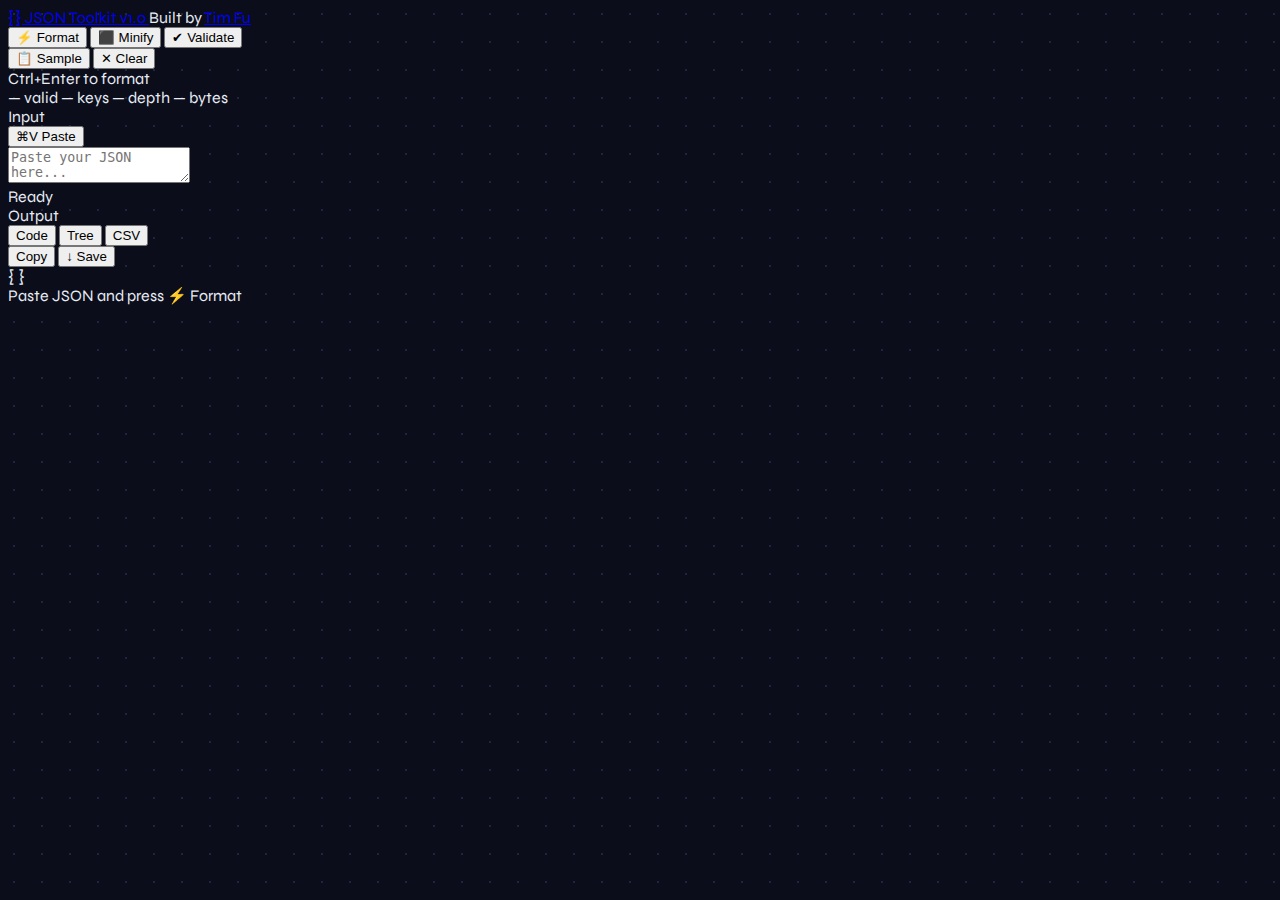
<file: index.html>
<!doctype html>
<html lang="en">
  <head>
    <meta charset="UTF-8" />
    <meta name="viewport" content="width=device-width, initial-scale=1.0" />
    <title>JSON Toolkit — by Tim Fu</title>

    <link rel="preconnect" href="https://fonts.googleapis.com" />
    <link rel="preconnect" href="https://fonts.gstatic.com" crossorigin />
    <link
      href="https://fonts.googleapis.com/css2?family=Syne:wght@400;700;800&family=Fira+Code:wght@400;500&display=swap"
      rel="stylesheet"
    />

    <link rel="stylesheet" href="style.css" />
  </head>
  <body>
    <header>
      <a class="logo" href="#">
        <span class="logo-brace">{}</span>
        <span class="logo-name">JSON Toolkit</span>
        <span class="logo-badge">v1.0</span>
      </a>
      <span class="header-meta">
        Built by <a href="https://github.com/timfu" target="_blank">Tim Fu</a>
      </span>
    </header>

    <div class="layout">
      <div class="toolbar">
        <button class="btn btn-primary" onclick="doFormat()">⚡ Format</button>
        <button class="btn" onclick="doMinify()">⬛ Minify</button>
        <button class="btn" onclick="doValidate()">✔ Validate</button>
        <div class="toolbar-sep"></div>
        <button class="btn" onclick="loadSample()">📋 Sample</button>
        <button class="btn" onclick="clearAll()">✕ Clear</button>
        <div class="toolbar-sep"></div>
        <span class="shortcut-hint">Ctrl+Enter to format</span>
        <div class="stat-pills">
          <span class="stat-pill" id="stat-valid">— valid</span>
          <span class="stat-pill" id="stat-keys">— keys</span>
          <span class="stat-pill" id="stat-depth">— depth</span>
          <span class="stat-pill" id="stat-size">— bytes</span>
        </div>
      </div>

      <div class="pane">
        <div class="pane-header">
          Input
          <div class="pane-header-actions">
            <button class="icon-btn" onclick="pasteFromClipboard()">
              ⌘V Paste
            </button>
          </div>
        </div>
        <textarea
          id="input"
          spellcheck="false"
          placeholder="Paste your JSON here..."
        ></textarea>
        <div id="status" class="idle">Ready</div>
      </div>

      <div class="pane">
        <div class="pane-header">
          Output
          <div class="pane-header-actions">
            <div class="view-tabs">
              <button
                class="tab active"
                id="tab-format"
                onclick="switchTab('format')"
              >
                Code
              </button>
              <button class="tab" id="tab-tree" onclick="switchTab('tree')">
                Tree
              </button>
              <button class="tab" id="tab-csv" onclick="switchTab('csv')">
                CSV
              </button>
            </div>
            <div class="toolbar-sep"></div>
            <button class="icon-btn" onclick="copyOutput()">Copy</button>
            <button class="icon-btn" onclick="downloadOutput()">↓ Save</button>
          </div>
        </div>
        <div id="output-container">
          <div class="empty-state" id="empty-state">
            <div class="empty-brace">{ }</div>
            <div class="empty-hint">Paste JSON and press ⚡ Format</div>
          </div>
          <div id="output" style="display: none"></div>
        </div>
      </div>
    </div>

    <div id="toast"></div>

    <script src="script.js"></script>
  </body>
</html>
</file>
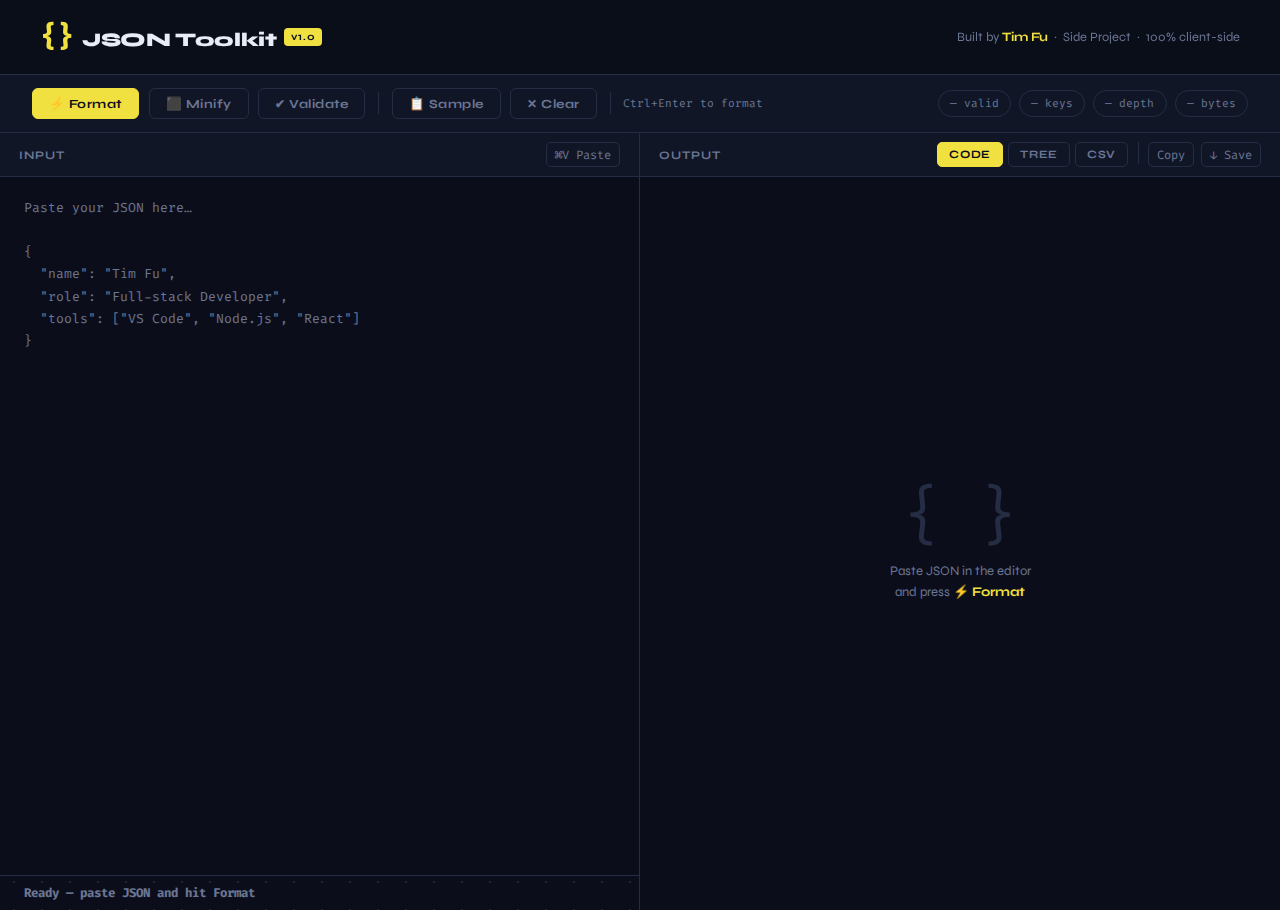
<file: json-toolkit.html>
<!DOCTYPE html>
<html lang="en">
<head>
  <meta charset="UTF-8" />
  <meta name="viewport" content="width=device-width, initial-scale=1.0" />
  <title>JSON Toolkit — by Tim Fu</title>

  <!--
  ╔══════════════════════════════════════════════════════════╗
  ║  JSON TOOLKIT — A developer utility Side Project         ║
  ║  Author  : Tim Fu                                        ║
  ║  Stack   : Vanilla HTML / CSS / JS  (zero dependencies)  ║
  ║  Deploy  : GitHub Pages ready (single file)              ║
  ╚══════════════════════════════════════════════════════════╝

  Features:
    1. Format / Minify JSON
    2. Validate with human-readable errors
    3. Interactive collapsible tree viewer
    4. JSON ↔ CSV converter
    5. Key statistics (depth, keys, size)
    6. Copy / Download output
  -->

  <link rel="preconnect" href="https://fonts.googleapis.com" />
  <link rel="preconnect" href="https://fonts.gstatic.com" crossorigin />
  <!-- Chosen fonts: "Syne" (bold display) + "Fira Code" (monospace code) -->
  <link href="https://fonts.googleapis.com/css2?family=Syne:wght@400;700;800&family=Fira+Code:wght@400;500&display=swap" rel="stylesheet" />

  <style>
    /* ─────────────────────────────────────────────
       DESIGN TOKENS
       A dark "terminal-meets-editorial" aesthetic:
       deep navy background, acid yellow accent.
    ───────────────────────────────────────────── */
    :root {
      --bg:        #0b0e1a;       /* deep navy canvas */
      --surface:   #111627;       /* card / panel */
      --surface2:  #1a2035;       /* hover state */
      --border:    #252d45;
      --accent:    #f0e040;       /* acid yellow — the hero colour */
      --accent2:   #40e0c8;       /* teal — secondary accent */
      --danger:    #ff4d6d;
      --success:   #3ddc84;
      --text:      #e8ecf5;
      --muted:     #6b7694;

      /* JSON syntax colours */
      --j-key:     #7dd3fc;       /* sky blue */
      --j-str:     #86efac;       /* green */
      --j-num:     #fbbf24;       /* amber */
      --j-bool:    #c084fc;       /* purple */
      --j-null:    #fb7185;       /* rose */

      --radius:    10px;
      --mono: 'Fira Code', 'Cascadia Code', monospace;
      --sans: 'Syne', sans-serif;
    }

    /* ── Reset ── */
    *, *::before, *::after { box-sizing: border-box; margin: 0; padding: 0; }

    body {
      font-family: var(--sans);
      background: var(--bg);
      color: var(--text);
      min-height: 100vh;
      /* subtle dot-grid texture for depth */
      background-image: radial-gradient(circle, #1e2640 1px, transparent 1px);
      background-size: 28px 28px;
    }

    /* ── Header ── */
    header {
      display: flex;
      align-items: center;
      justify-content: space-between;
      padding: 1.4rem 2.5rem;
      border-bottom: 1px solid var(--border);
      background: rgba(11,14,26,.85);
      backdrop-filter: blur(12px);
      position: sticky;
      top: 0;
      z-index: 50;
    }

    .logo {
      display: flex;
      align-items: baseline;
      gap: .5rem;
      text-decoration: none;
    }
    /* Curly brace icon rendered in CSS */
    .logo-brace {
      font-size: 1.8rem;
      font-weight: 800;
      color: var(--accent);
      font-family: var(--mono);
      line-height: 1;
    }
    .logo-name {
      font-size: 1.2rem;
      font-weight: 800;
      color: var(--text);
      letter-spacing: -.02em;
    }
    .logo-badge {
      font-size: .65rem;
      font-weight: 700;
      background: var(--accent);
      color: var(--bg);
      padding: .15rem .4rem;
      border-radius: 4px;
      letter-spacing: .06em;
      align-self: center;
    }

    /* Author link in top-right */
    .header-meta {
      font-size: .8rem;
      color: var(--muted);
    }
    .header-meta a {
      color: var(--accent);
      text-decoration: none;
      font-weight: 700;
    }
    .header-meta a:hover { text-decoration: underline; }

    /* ── Main layout ── */
    .layout {
      display: grid;
      /* Two equal columns with a thin gutter */
      grid-template-columns: 1fr 1fr;
      grid-template-rows: auto 1fr;
      gap: 0;
      height: calc(100vh - 65px);
    }

    /* ── Toolbar (spans both columns) ── */
    .toolbar {
      grid-column: 1 / -1;
      display: flex;
      align-items: center;
      gap: .6rem;
      padding: .8rem 2rem;
      border-bottom: 1px solid var(--border);
      background: var(--surface);
      flex-wrap: wrap;
    }

    /* Tab-style action buttons */
    .btn {
      font-family: var(--sans);
      font-size: .78rem;
      font-weight: 700;
      letter-spacing: .04em;
      padding: .45rem 1rem;
      border-radius: 6px;
      border: 1.5px solid var(--border);
      background: transparent;
      color: var(--muted);
      cursor: pointer;
      transition: all .2s;
      white-space: nowrap;
    }
    .btn:hover {
      border-color: var(--accent);
      color: var(--accent);
      background: rgba(240,224,64,.08);
    }
    /* Primary CTA */
    .btn-primary {
      background: var(--accent);
      border-color: var(--accent);
      color: var(--bg);
    }
    .btn-primary:hover {
      background: #ffe800;
      border-color: #ffe800;
      color: var(--bg);
    }
    .btn-danger  { --accent: var(--danger); }
    .btn-success { --accent: var(--success); }

    .toolbar-sep {
      width: 1px;
      height: 22px;
      background: var(--border);
      margin: 0 .2rem;
    }

    /* Stats pill row */
    .stat-pills {
      display: flex;
      gap: .5rem;
      margin-left: auto;
      flex-wrap: wrap;
    }
    .stat-pill {
      font-family: var(--mono);
      font-size: .7rem;
      padding: .3rem .7rem;
      border-radius: 20px;
      border: 1px solid var(--border);
      color: var(--muted);
      white-space: nowrap;
    }
    /* Highlighted stat pills when JSON is valid */
    .stat-pill.active {
      border-color: var(--accent2);
      color: var(--accent2);
      background: rgba(64,224,200,.07);
    }

    /* ── Pane (editor / output) ── */
    .pane {
      display: flex;
      flex-direction: column;
      border-right: 1px solid var(--border);
      overflow: hidden;
    }
    .pane:last-child { border-right: none; }

    .pane-header {
      display: flex;
      align-items: center;
      justify-content: space-between;
      padding: .6rem 1.2rem;
      background: var(--surface);
      border-bottom: 1px solid var(--border);
      font-size: .72rem;
      font-weight: 700;
      letter-spacing: .08em;
      color: var(--muted);
      text-transform: uppercase;
    }
    .pane-header-actions { display: flex; gap: .4rem; }

    /* Small icon buttons in pane header */
    .icon-btn {
      background: none;
      border: 1px solid var(--border);
      border-radius: 5px;
      color: var(--muted);
      cursor: pointer;
      font-size: .75rem;
      padding: .2rem .5rem;
      transition: all .15s;
      font-family: var(--mono);
    }
    .icon-btn:hover {
      border-color: var(--accent);
      color: var(--accent);
    }

    /* ── Input textarea ── */
    textarea#input {
      flex: 1;
      width: 100%;
      background: var(--bg);
      border: none;
      color: var(--text);
      font-family: var(--mono);
      font-size: .82rem;
      line-height: 1.7;
      padding: 1.2rem 1.5rem;
      resize: none;
      outline: none;
      tab-size: 2;
    }
    textarea#input::placeholder { color: var(--muted); }

    /* ── Output panel (formatted / tree / csv) ── */
    #output-container {
      flex: 1;
      overflow: auto;
      background: var(--bg);
      padding: 1rem 1.5rem;
    }

    /* Pre-formatted code output */
    #output {
      font-family: var(--mono);
      font-size: .82rem;
      line-height: 1.8;
      white-space: pre-wrap;
      word-break: break-all;
    }

    /* ── Error / status banner ── */
    #status {
      padding: .55rem 1.5rem;
      font-size: .78rem;
      font-weight: 700;
      font-family: var(--mono);
      border-top: 1px solid var(--border);
      min-height: 34px;
    }
    #status.ok    { color: var(--success); background: rgba(61,220,132,.07); }
    #status.error { color: var(--danger);  background: rgba(255,77,109,.07); }
    #status.idle  { color: var(--muted); }

    /* ── JSON syntax highlight colours ── */
    .j-key  { color: var(--j-key);  }
    .j-str  { color: var(--j-str);  }
    .j-num  { color: var(--j-num);  }
    .j-bool { color: var(--j-bool); }
    .j-null { color: var(--j-null); }
    .j-brace{ color: var(--muted);  }  /* { } [ ] */

    /* ── Tree viewer ── */
    .tree-node { margin-left: 1.2rem; border-left: 1px dashed var(--border); padding-left: .8rem; }
    .tree-node:hover > .tree-row { background: var(--surface2); border-radius: 4px; }

    .tree-row {
      display: flex;
      align-items: baseline;
      gap: .4rem;
      cursor: pointer;
      padding: .1rem .3rem;
      border-radius: 4px;
      user-select: none;
    }
    .tree-toggle {
      font-family: var(--mono);
      font-size: .7rem;
      color: var(--accent);
      width: .9rem;
      flex-shrink: 0;
    }
    .tree-key   { color: var(--j-key);  font-size: .8rem; font-family: var(--mono); }
    .tree-colon { color: var(--muted);  font-size: .8rem; font-family: var(--mono); }
    .tree-type  { font-size: .65rem; padding: .1rem .35rem; border-radius: 4px; background: var(--border); color: var(--muted); font-family: var(--mono); }
    .tree-children { /* shown/hidden by JS */ }
    .tree-children.collapsed { display: none; }

    /* ── CSV output table ── */
    .csv-table-wrap { overflow: auto; }
    table.csv-table {
      border-collapse: collapse;
      font-family: var(--mono);
      font-size: .78rem;
      width: 100%;
    }
    .csv-table th {
      background: var(--surface2);
      color: var(--accent);
      padding: .45rem .8rem;
      text-align: left;
      border: 1px solid var(--border);
      white-space: nowrap;
    }
    .csv-table td {
      padding: .4rem .8rem;
      border: 1px solid var(--border);
      color: var(--text);
      max-width: 220px;
      overflow: hidden;
      text-overflow: ellipsis;
      white-space: nowrap;
    }
    .csv-table tr:nth-child(even) td { background: var(--surface); }

    /* ── Tab switcher (Format / Tree / CSV) ── */
    .view-tabs {
      display: flex;
      gap: .3rem;
    }
    .tab {
      font-family: var(--sans);
      font-size: .7rem;
      font-weight: 700;
      letter-spacing: .06em;
      padding: .25rem .7rem;
      border-radius: 5px;
      border: 1px solid var(--border);
      background: transparent;
      color: var(--muted);
      cursor: pointer;
      transition: all .2s;
      text-transform: uppercase;
    }
    .tab.active {
      background: var(--accent);
      border-color: var(--accent);
      color: var(--bg);
    }
    .tab:hover:not(.active) {
      border-color: var(--accent);
      color: var(--accent);
    }

    /* ── Empty state placeholder ── */
    .empty-state {
      display: flex;
      flex-direction: column;
      align-items: center;
      justify-content: center;
      height: 100%;
      gap: .8rem;
      color: var(--muted);
    }
    .empty-brace {
      font-size: 4rem;
      font-family: var(--mono);
      color: var(--border);
      line-height: 1;
    }
    .empty-hint { font-size: .82rem; text-align: center; line-height: 1.6; }

    /* ── Toast notification ── */
    #toast {
      position: fixed;
      bottom: 1.5rem;
      right: 1.5rem;
      background: var(--accent);
      color: var(--bg);
      font-weight: 700;
      font-size: .82rem;
      padding: .6rem 1.2rem;
      border-radius: 8px;
      opacity: 0;
      pointer-events: none;
      transition: opacity .25s;
      z-index: 99;
    }
    #toast.show { opacity: 1; }

    /* ── Scrollbar styling ── */
    ::-webkit-scrollbar { width: 6px; height: 6px; }
    ::-webkit-scrollbar-track { background: transparent; }
    ::-webkit-scrollbar-thumb { background: var(--border); border-radius: 3px; }
    ::-webkit-scrollbar-thumb:hover { background: var(--muted); }

    /* ── Responsive: stack on narrow screens ── */
    @media (max-width: 780px) {
      .layout { grid-template-columns: 1fr; height: auto; }
      .pane { min-height: 40vh; }
      .stat-pills { margin-left: 0; }
      header { padding: 1rem 1.2rem; }
      .toolbar { padding: .6rem 1rem; }
    }
  </style>
</head>
<body>

<!-- ═══════════════════════════════════════
     HEADER
     Logo + author info
═══════════════════════════════════════ -->
<header>
  <a class="logo" href="#">
    <span class="logo-brace">{}</span>
    <span class="logo-name">JSON Toolkit</span>
    <span class="logo-badge">v1.0</span>
  </a>
  <span class="header-meta">
    Built by <a href="https://github.com/timfu" target="_blank">Tim Fu</a>
    &nbsp;·&nbsp; Side Project &nbsp;·&nbsp; 100% client-side
  </span>
</header>


<!-- ═══════════════════════════════════════
     MAIN LAYOUT
═══════════════════════════════════════ -->
<div class="layout">

  <!-- ── TOOLBAR ─────────────────────────── -->
  <div class="toolbar">

    <!-- Primary actions -->
    <button class="btn btn-primary" onclick="doFormat()">⚡ Format</button>
    <button class="btn" onclick="doMinify()">⬛ Minify</button>
    <button class="btn" onclick="doValidate()">✔ Validate</button>

    <div class="toolbar-sep"></div>

    <!-- Utilities -->
    <button class="btn" onclick="loadSample()">📋 Sample</button>
    <button class="btn" onclick="clearAll()">✕ Clear</button>

    <div class="toolbar-sep"></div>

    <!-- Keyboard shortcut hint -->
    <span style="font-size:.7rem;color:var(--muted);font-family:var(--mono);">
      Ctrl+Enter to format
    </span>

    <!-- Stats pills — updated after each parse -->
    <div class="stat-pills">
      <span class="stat-pill" id="stat-valid">— valid</span>
      <span class="stat-pill" id="stat-keys">— keys</span>
      <span class="stat-pill" id="stat-depth">— depth</span>
      <span class="stat-pill" id="stat-size">— bytes</span>
    </div>
  </div>

  <!-- ══════════════════════════════════════
       LEFT PANE — Input
  ══════════════════════════════════════ -->
  <div class="pane">
    <div class="pane-header">
      Input
      <div class="pane-header-actions">
        <button class="icon-btn" onclick="pasteFromClipboard()" title="Paste">⌘V Paste</button>
      </div>
    </div>

    <!--
      The raw input textarea.
      All user JSON goes here before processing.
    -->
    <textarea
      id="input"
      spellcheck="false"
      autocomplete="off"
      placeholder='Paste your JSON here…

{
  "name": "Tim Fu",
  "role": "Full-stack Developer",
  "tools": ["VS Code", "Node.js", "React"]
}'
    ></textarea>

    <!-- Status bar: shows parse errors or success -->
    <div id="status" class="idle">Ready — paste JSON and hit Format</div>
  </div>


  <!-- ══════════════════════════════════════
       RIGHT PANE — Output
  ══════════════════════════════════════ -->
  <div class="pane">
    <div class="pane-header">
      Output
      <div class="pane-header-actions">
        <!-- View mode tabs -->
        <div class="view-tabs">
          <button class="tab active" id="tab-format" onclick="switchTab('format')">Code</button>
          <button class="tab"        id="tab-tree"   onclick="switchTab('tree')">Tree</button>
          <button class="tab"        id="tab-csv"    onclick="switchTab('csv')">CSV</button>
        </div>

        <div class="toolbar-sep"></div>

        <button class="icon-btn" onclick="copyOutput()" title="Copy">Copy</button>
        <button class="icon-btn" onclick="downloadOutput()" title="Download">↓ Save</button>
      </div>
    </div>

    <!--
      The output container renders one of three views:
        - formatted (syntax-highlighted code)
        - tree (collapsible nodes)
        - csv (table preview)
    -->
    <div id="output-container">
      <!-- Default empty state -->
      <div class="empty-state" id="empty-state">
        <div class="empty-brace">{ }</div>
        <div class="empty-hint">
          Paste JSON in the editor<br>and press <strong style="color:var(--accent)">⚡ Format</strong>
        </div>
      </div>
      <!-- Populated by JS -->
      <div id="output" style="display:none;"></div>
    </div>
  </div>

</div><!-- /.layout -->


<!-- Toast notification element -->
<div id="toast"></div>


<!-- ═══════════════════════════════════════
     JAVASCRIPT
     All logic is in one self-contained block.
     Zero external libraries.
═══════════════════════════════════════ -->
<script>
/*
 * ─────────────────────────────────────────
 *  STATE
 * ─────────────────────────────────────────
 */
let parsedData  = null;  // Last successfully parsed JSON object
let currentTab  = 'format'; // 'format' | 'tree' | 'csv'
let currentMode = 'format'; // last action: 'format' | 'minify'

/*
 * ─────────────────────────────────────────
 *  KEYBOARD SHORTCUT
 *  Ctrl+Enter (or Cmd+Enter) triggers Format
 * ─────────────────────────────────────────
 */
document.getElementById('input').addEventListener('keydown', (e) => {
  if ((e.ctrlKey || e.metaKey) && e.key === 'Enter') {
    e.preventDefault();
    doFormat();
  }
});

/*
 * ─────────────────────────────────────────
 *  CORE ACTIONS
 * ─────────────────────────────────────────
 */

/** FORMAT — pretty-print with 2-space indent */
function doFormat() {
  const raw = document.getElementById('input').value.trim();
  if (!raw) { setStatus('idle', 'Nothing to format.'); return; }

  const result = tryParse(raw);
  if (!result.ok) { setStatus('error', '✗ ' + result.error); return; }

  parsedData  = result.data;
  currentMode = 'format';
  const formatted = JSON.stringify(parsedData, null, 2);

  showEmptyState(false);
  updateStats(raw, parsedData);

  // Re-render whichever tab is active
  renderCurrentTab(formatted);
  setStatus('ok', '✓ Valid JSON — formatted successfully');
}

/** MINIFY — strip all whitespace */
function doMinify() {
  const raw = document.getElementById('input').value.trim();
  if (!raw) { setStatus('idle', 'Nothing to minify.'); return; }

  const result = tryParse(raw);
  if (!result.ok) { setStatus('error', '✗ ' + result.error); return; }

  parsedData  = result.data;
  currentMode = 'minify';
  const minified = JSON.stringify(parsedData);

  showEmptyState(false);
  updateStats(raw, parsedData);

  // Always show Code tab for minified output (tree/csv still work via format)
  switchTab('format');
  document.getElementById('output').innerHTML = escapeHtml(minified);
  setStatus('ok', `✓ Minified — ${minified.length} bytes`);
}

/** VALIDATE — parse and report only; don't change output */
function doValidate() {
  const raw = document.getElementById('input').value.trim();
  if (!raw) { setStatus('idle', 'Paste JSON first.'); return; }

  const result = tryParse(raw);
  if (result.ok) {
    parsedData = result.data;
    updateStats(raw, parsedData);
    setStatus('ok', `✓ Valid JSON — ${countKeys(parsedData)} keys, depth ${getDepth(parsedData)}`);
  } else {
    setStatus('error', '✗ ' + result.error);
  }
}

/** CLEAR — reset everything */
function clearAll() {
  document.getElementById('input').value = '';
  document.getElementById('output').innerHTML = '';
  document.getElementById('output').style.display = 'none';
  showEmptyState(true);
  parsedData = null;
  setStatus('idle', 'Cleared');
  resetStats();
}

/** SAMPLE — inject a rich demo JSON for quick testing */
function loadSample() {
  const sample = {
    developer: {
      name: "Tim Fu",
      role: "Full-stack Developer",
      location: "Taiwan",
      available: true,
      experience_years: 3,
      skills: {
        frontend: ["React", "Vue", "TypeScript", "TailwindCSS"],
        backend:  ["Node.js", "Python", "PostgreSQL", "Redis"],
        tools:    ["Docker", "Git", "CI/CD", "Linux"]
      },
      projects: [
        { name: "JSON Toolkit", type: "utility", stars: 42, live: true },
        { name: "LeetCode Quest", type: "game", stars: 18, live: false }
      ],
      contact: {
        github: "github.com/timfu",
        email:  null
      }
    }
  };
  document.getElementById('input').value = JSON.stringify(sample, null, 2);
  doFormat();
}

/*
 * ─────────────────────────────────────────
 *  VIEW TABS
 * ─────────────────────────────────────────
 */

/** Switch between Code / Tree / CSV views */
function switchTab(tab) {
  currentTab = tab;

  // Update tab button styles
  ['format', 'tree', 'csv'].forEach(t => {
    document.getElementById('tab-' + t).classList.toggle('active', t === tab);
  });

  if (!parsedData) return; // Nothing parsed yet — do nothing

  const formatted = JSON.stringify(parsedData, null, 2);
  renderCurrentTab(formatted);
}

/** Dispatch to the correct renderer */
function renderCurrentTab(formattedStr) {
  const out = document.getElementById('output');
  out.style.display = 'block';

  if (currentTab === 'format') {
    // Syntax-highlighted code view
    out.innerHTML = syntaxHighlight(formattedStr);
    out.className = '';

  } else if (currentTab === 'tree') {
    // Collapsible tree view
    out.innerHTML = '';
    out.className = '';
    out.appendChild(buildTree(parsedData, null));

  } else if (currentTab === 'csv') {
    // CSV table (only works when root is an array of objects)
    const result = buildCSVTable(parsedData);
    out.innerHTML  = result.html;
    out.className  = '';
    // Store raw CSV string for the download button
    out.dataset.csv = result.csv;
  }
}

/*
 * ─────────────────────────────────────────
 *  SYNTAX HIGHLIGHTING
 *  Converts a formatted JSON string into
 *  colour-coded HTML spans.
 * ─────────────────────────────────────────
 */
function syntaxHighlight(str) {
  // Regex matches each token type in order
  return str.replace(
    /("(?:[^"\\]|\\.)*")\s*:|  ("(?:[^"\\]|\\.)*")|(true|false)|(null)|(-?\d+(?:\.\d+)?(?:[eE][+-]?\d+)?)|([\{\}\[\]])/g,
    (match, key, str2, bool, nul, num, brace) => {
      if (key)   return `<span class="j-key">${escapeHtml(key)}</span>:`;
      if (str2)  return `<span class="j-str">${escapeHtml(str2)}</span>`;
      if (bool)  return `<span class="j-bool">${bool}</span>`;
      if (nul)   return `<span class="j-null">null</span>`;
      if (num)   return `<span class="j-num">${num}</span>`;
      if (brace) return `<span class="j-brace">${brace}</span>`;
      return match;
    }
  );
}

/*
 * ─────────────────────────────────────────
 *  TREE BUILDER
 *  Recursively builds collapsible DOM nodes.
 * ─────────────────────────────────────────
 */
function buildTree(data, key) {
  const wrapper = document.createElement('div');
  wrapper.className = 'tree-node';

  const row = document.createElement('div');
  row.className = 'tree-row';

  const toggle  = document.createElement('span');
  toggle.className = 'tree-toggle';

  const keyEl   = document.createElement('span');
  keyEl.className = 'tree-key';
  if (key !== null) keyEl.textContent = `"${key}"`;

  const colon   = document.createElement('span');
  colon.className = 'tree-colon';
  if (key !== null) colon.textContent = ': ';

  const typeTag = document.createElement('span');
  typeTag.className = 'tree-type';

  row.appendChild(toggle);
  if (key !== null) { row.appendChild(keyEl); row.appendChild(colon); }
  row.appendChild(typeTag);
  wrapper.appendChild(row);

  if (Array.isArray(data)) {
    // ── Array node ──
    typeTag.textContent = `array[${data.length}]`;
    toggle.textContent  = '▼';

    const children = document.createElement('div');
    children.className = 'tree-children';
    data.forEach((item, i) => children.appendChild(buildTree(item, i)));
    wrapper.appendChild(children);

    // Toggle collapse/expand on click
    row.addEventListener('click', () => toggleNode(toggle, children));

  } else if (data !== null && typeof data === 'object') {
    // ── Object node ──
    const keys = Object.keys(data);
    typeTag.textContent = `object{${keys.length}}`;
    toggle.textContent  = '▼';

    const children = document.createElement('div');
    children.className = 'tree-children';
    keys.forEach(k => children.appendChild(buildTree(data[k], k)));
    wrapper.appendChild(children);

    row.addEventListener('click', () => toggleNode(toggle, children));

  } else {
    // ── Leaf node ──
    toggle.textContent = '·';
    const valEl = document.createElement('span');

    if (data === null)            { valEl.className = 'j-null'; valEl.textContent = 'null'; }
    else if (typeof data === 'boolean') { valEl.className = 'j-bool'; valEl.textContent = String(data); }
    else if (typeof data === 'number')  { valEl.className = 'j-num';  valEl.textContent = String(data); }
    else                                { valEl.className = 'j-str';  valEl.textContent = `"${data}"`; }

    typeTag.textContent = typeof data;
    row.appendChild(valEl);
  }

  return wrapper;
}

/** Toggle a tree node between expanded and collapsed */
function toggleNode(toggleEl, childrenEl) {
  const collapsed = childrenEl.classList.toggle('collapsed');
  toggleEl.textContent = collapsed ? '▶' : '▼';
}

/*
 * ─────────────────────────────────────────
 *  CSV CONVERTER
 *  Converts a JSON array-of-objects into an
 *  HTML preview table + downloadable CSV text.
 *  Non-array inputs show a helpful message.
 * ─────────────────────────────────────────
 */
function buildCSVTable(data) {
  // Must be a non-empty array
  if (!Array.isArray(data) || data.length === 0) {
    return {
      html: `<div class="empty-state" style="height:200px">
               <div class="empty-brace">[ ]</div>
               <div class="empty-hint">CSV view requires a JSON <strong>array of objects</strong>.<br>Try the sample data.</div>
             </div>`,
      csv: ''
    };
  }

  // Collect all unique keys (column headers) from every row
  const headers = [...new Set(data.flatMap(row => Object.keys(row)))];

  // Build CSV string
  const csvLines = [
    headers.map(h => `"${h}"`).join(','),
    ...data.map(row =>
      headers.map(h => {
        const val = row[h] == null ? '' : String(row[h]);
        return `"${val.replace(/"/g, '""')}"`; // escape quotes
      }).join(',')
    )
  ];
  const csv = csvLines.join('\n');

  // Build HTML table
  const html = `
    <div class="csv-table-wrap">
      <table class="csv-table">
        <thead><tr>${headers.map(h => `<th>${escapeHtml(h)}</th>`).join('')}</tr></thead>
        <tbody>
          ${data.map(row =>
            `<tr>${headers.map(h => {
              const v = row[h];
              const display = v == null ? '<span style="color:var(--muted)">null</span>' : escapeHtml(String(v));
              return `<td>${display}</td>`;
            }).join('')}</tr>`
          ).join('')}
        </tbody>
      </table>
    </div>`;

  return { html, csv };
}

/*
 * ─────────────────────────────────────────
 *  STATS BAR
 *  Counts keys, measures depth, reports size.
 * ─────────────────────────────────────────
 */
function updateStats(rawStr, data) {
  const keys    = countKeys(data);
  const depth   = getDepth(data);
  const bytes   = new Blob([rawStr]).size;

  const fmt = (n) => n >= 1024 ? `${(n/1024).toFixed(1)}kb` : `${n}b`;

  setStat('stat-valid', '✓ valid',       true);
  setStat('stat-keys',  `${keys} keys`,  true);
  setStat('stat-depth', `${depth} deep`, true);
  setStat('stat-size',  fmt(bytes),      true);
}

function resetStats() {
  setStat('stat-valid', '— valid',  false);
  setStat('stat-keys',  '— keys',   false);
  setStat('stat-depth', '— depth',  false);
  setStat('stat-size',  '— bytes',  false);
}

function setStat(id, text, active) {
  const el = document.getElementById(id);
  el.textContent = text;
  el.classList.toggle('active', active);
}

/** Recursively count all keys in the object tree */
function countKeys(data) {
  if (data === null || typeof data !== 'object') return 0;
  if (Array.isArray(data)) return data.reduce((s, v) => s + countKeys(v), 0);
  return Object.keys(data).length +
         Object.values(data).reduce((s, v) => s + countKeys(v), 0);
}

/** Recursively find maximum nesting depth */
function getDepth(data) {
  if (data === null || typeof data !== 'object') return 0;
  if (Array.isArray(data)) return 1 + Math.max(0, ...data.map(getDepth));
  const vals = Object.values(data);
  return 1 + (vals.length ? Math.max(...vals.map(getDepth)) : 0);
}

/*
 * ─────────────────────────────────────────
 *  CLIPBOARD & FILE OPERATIONS
 * ─────────────────────────────────────────
 */

/** Copy the current output text to the clipboard */
async function copyOutput() {
  const out = document.getElementById('output');
  const text = currentTab === 'csv'
    ? out.dataset.csv                    // CSV: copy raw CSV text
    : out.innerText;                     // Code/Tree: copy text content

  if (!text) { toast('Nothing to copy'); return; }
  try {
    await navigator.clipboard.writeText(text);
    toast('Copied ✓');
  } catch {
    toast('Copy failed');
  }
}

/** Paste clipboard content into the input textarea */
async function pasteFromClipboard() {
  try {
    const text = await navigator.clipboard.readText();
    document.getElementById('input').value = text;
    doFormat(); // Auto-format on paste
  } catch {
    toast('Paste failed — use Ctrl+V instead');
  }
}

/** Download the output as .json or .csv */
function downloadOutput() {
  const out = document.getElementById('output');

  let content, filename, mime;
  if (currentTab === 'csv' && out.dataset.csv) {
    content  = out.dataset.csv;
    filename = 'output.csv';
    mime     = 'text/csv';
  } else if (parsedData) {
    const indent = currentMode === 'minify' ? 0 : 2;
    content  = JSON.stringify(parsedData, null, indent);
    filename = 'output.json';
    mime     = 'application/json';
  } else {
    toast('Nothing to download'); return;
  }

  // Programmatically trigger a file download
  const blob = new Blob([content], { type: mime });
  const a    = document.createElement('a');
  a.href     = URL.createObjectURL(blob);
  a.download = filename;
  a.click();
  URL.revokeObjectURL(a.href);
  toast(`Downloaded ${filename}`);
}

/*
 * ─────────────────────────────────────────
 *  UTILITIES
 * ─────────────────────────────────────────
 */

/** Safely parse JSON and return { ok, data, error } */
function tryParse(raw) {
  try {
    return { ok: true, data: JSON.parse(raw) };
  } catch (e) {
    // Provide a cleaner error message by extracting position info
    const msg = e.message.replace(/^JSON\.parse: /, '').replace(/^Unexpected token /, 'Unexpected "');
    return { ok: false, error: msg };
  }
}

/** Escape HTML special characters to prevent XSS */
function escapeHtml(str) {
  return str
    .replace(/&/g, '&amp;')
    .replace(/</g, '&lt;')
    .replace(/>/g, '&gt;')
    .replace(/"/g, '&quot;');
}

/** Set the status bar content and style */
function setStatus(type, message) {
  const el = document.getElementById('status');
  el.textContent = message;
  el.className   = type; // 'ok' | 'error' | 'idle'
}

/** Show or hide the empty-state placeholder */
function showEmptyState(show) {
  document.getElementById('empty-state').style.display = show ? 'flex' : 'none';
  document.getElementById('output').style.display      = show ? 'none' : 'block';
}

/** Flash a toast notification for 2 seconds */
function toast(msg) {
  const el = document.getElementById('toast');
  el.textContent = msg;
  el.classList.add('show');
  clearTimeout(el._timer);
  el._timer = setTimeout(() => el.classList.remove('show'), 2000);
}
</script>

</body>
</html>
</file>
<file: style.css>
:root {
  --bg: #0b0e1a;
  --surface: #111627;
  --surface2: #1a2035;
  --border: #252d45;
  --accent: #f0e040;
  --accent2: #40e0c8;
  --danger: #ff4d6d;
  --success: #3ddc84;
  --text: #e8ecf5;
  --muted: #6b7694;
  --j-key: #7dd3fc;
  --j-str: #86efac;
  --j-num: #fbbf24;
  --j-bool: #c084fc;
  --j-null: #fb7185;
  --mono: "Fira Code", monospace;
  --sans: "Syne", sans-serif;
}

/* 這裡放入你原本所有的 CSS 內容，例如 body, .layout, .pane 等樣式... */
body {
  font-family: var(--sans);
  background: var(--bg);
  color: var(--text);
  background-image: radial-gradient(circle, #1e2640 1px, transparent 1px);
  background-size: 28px 28px;
}

/* (省略中間其餘 CSS 內容，請將原本程式碼中的 Style 段落完整複製到這裡) */
</file>
